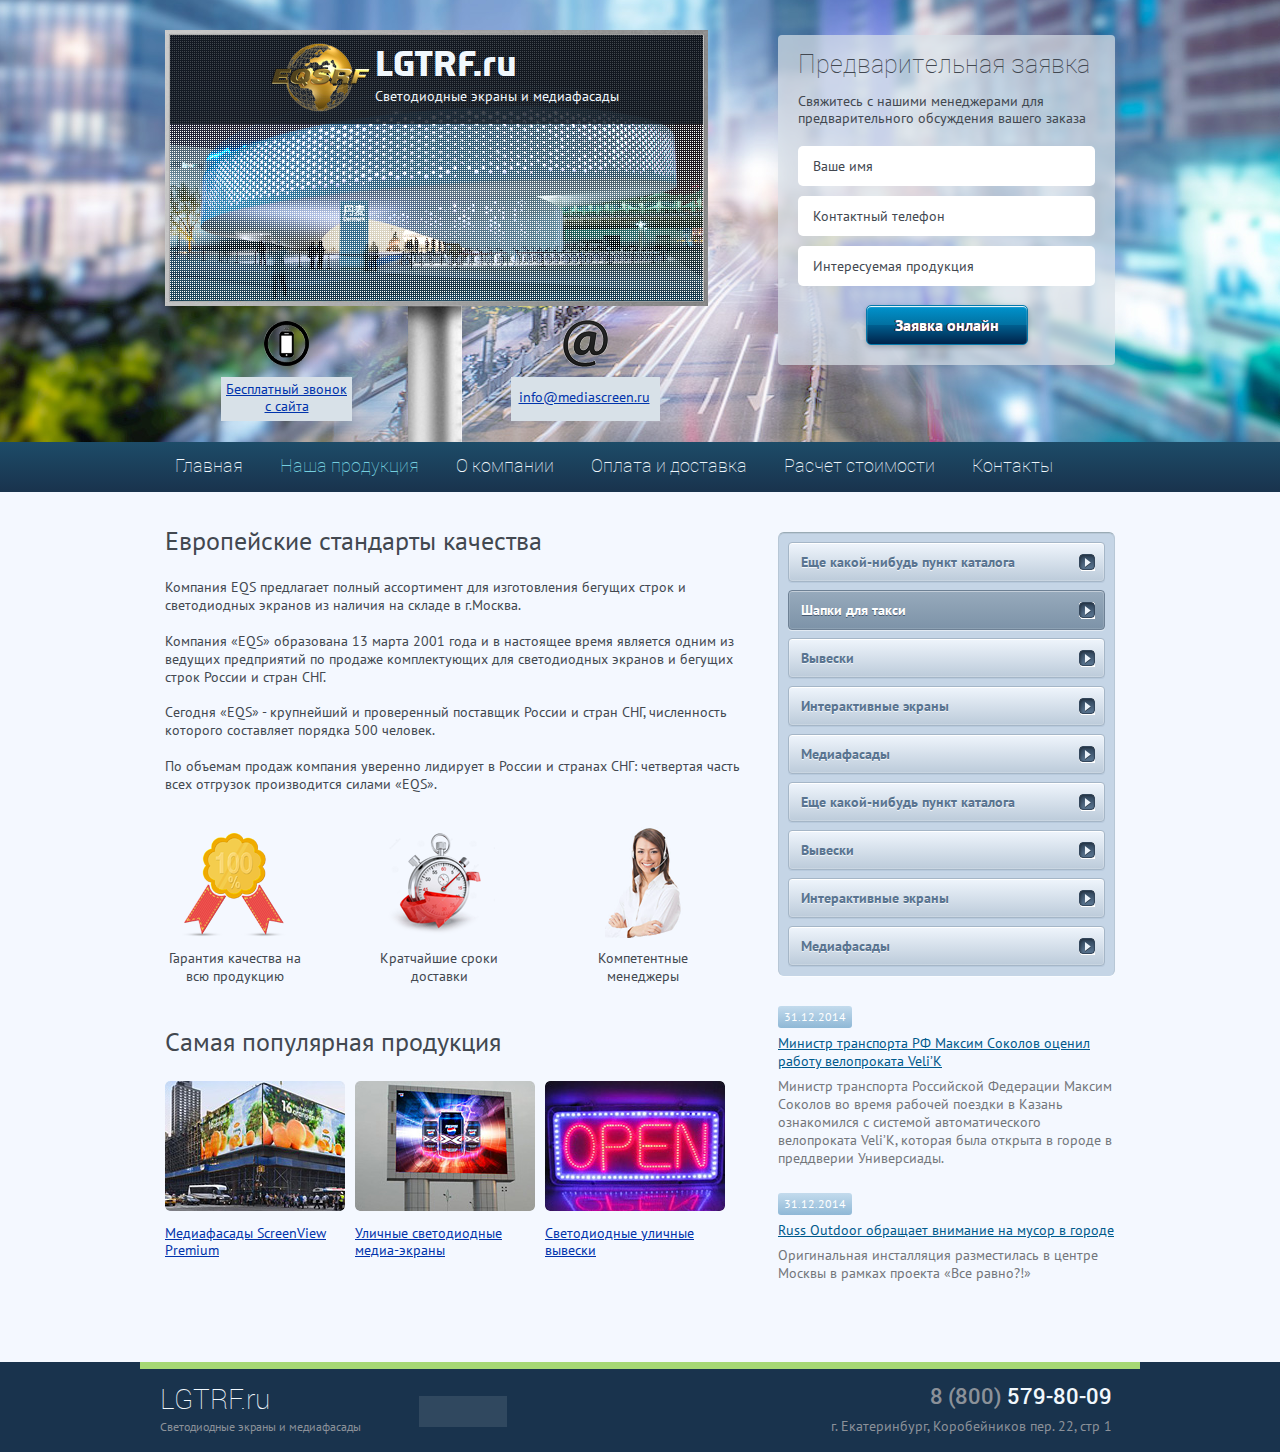
<file: index.html>
<!DOCTYPE html>
<html class="no-js" lang="ru">
    <head>

        <meta charset="utf-8">

        <meta name="viewport" content="width=device-width">
        <meta name="SKYPE_TOOLBAR" content="SKYPE_TOOLBAR_PARSER_COMPATIBLE">

        <link rel="stylesheet" href="css/style.css">
        <script src="js/vendor/modernizr-2.7.1.min.js"></script>

        <title></title>

    </head>

    <body>
        <!--[if IE]>
            <div class="ancients">
                Вы используете устаревший браузер.
                Для корректного функционирования этого сайта и большинства других
                Вам необходимо <a href="http://browsehappy.com/?locale=ru_RU">обновить ваш браузер</a>.
            </div>
        <![endif]-->



        <div class="page">


            <div class="page__header">
                <div class="region">
                    <header class="header">

                        <div class="header__left">

                            <div class="header__left__billboard">
                                <div class="billboard">
                                    <div class="billboard__slider">
                                        <img class="billboard__slider__item" src="content/billboard1.jpg" style="display: inline;">
                                        <img class="billboard__slider__item" src="content/billboard2.jpg" style="display: none;">
                                        <img class="billboard__slider__item" src="content/billboard3.jpg" style="display: none;">
                                        <img class="billboard__slider__item" src="content/billboard4.jpg" style="display: none;">
                                    </div>
                                    <div class="billboard__dots"></div>
                                    <div class="billboard__header">
                                        <div class="billboard__header__logo">
                                            <a class="logo" href="#">
                                                <i class="logo__icon"></i><!--
                                             --><div class="logo__text">
                                                    <div class="logo__text__title">LGTRF.ru</div>
                                                    <div class="logo__text__description">Светодиодные экраны и медиафасады</div>
                                                </div>
                                            </a>
                                        </div>
                                    </div>
                                </div>
                            </div>
                            <div class="header__left__icons">
                                <div class="header__left__icons__left">
                                    <div class="header__left__icons__left__inner">
                                        <a class="icon-link" href="#">
                                            <div class="icon-link__image">
                                                <i class="icon icon_phone"></i>
                                            </div>
                                            <div class="icon-link__text">Бесплатный звонок<br> с сайта</div>
                                        </a>
                                    </div>
                                </div>
                                <div class="header__left__icons__right">
                                    <div class="header__left__icons__right__inner">
                                        <a class="icon-link" href="mailto:info@mediascreen.ru">
                                            <div class="icon-link__image">
                                                <i class="icon icon_at"></i>
                                            </div>
                                            <div class="icon-link__text icon-link__text_sparsed">info@mediascreen.ru</div>
                                        </a>
                                    </div>
                                </div>
                            </div>

                        </div>

                        <div class="header__right">
                            <div class="header__right__form">
                                <div class="preorder">
                                    <div class="preorder__title">Предварительная заявка</div>
                                    <div class="preorder__text">Свяжитесь с нашими менеджерами для предварительного обсуждения вашего заказа</div>
                                    <div class="preorder__form">
                                        <form class="form">
                                            <div class="form__row">
                                                <div class="field">
                                                    <input class="field__input" type="text" placeholder="Ваше имя">
                                                </div>
                                            </div>
                                            <div class="form__row">
                                                <div class="field">
                                                    <input class="field__input" type="tel" placeholder="Контактный телефон">
                                                </div>
                                            </div>
                                            <div class="form__row">
                                                <div class="field">
                                                    <input class="field__input" type="text" placeholder="Интересуемая продукция">
                                                </div>
                                            </div>
                                            <div class="form__row form__row_submit form__row_center">
                                                <div class="form__row__inner">
                                                    <input class="button" type="submit" value="Заявка онлайн">
                                                </div>
                                            </div>
                                        </form>
                                    </div>
                                </div>
                            </div>
                        </div>

                    </header>

                </div>
            </div><!-- /page__header -->



            <nav class="page__nav">
                <div class="region">

                    <ul class="nav">
                        <li class="nav__item">
                            <a class="nav__item__link" href="#">Главная</a>
                        </li><!--
                     --><li class="nav__item">
                            <a class="nav__item__link nav__item__link_active" href="#">Наша продукция</a>
                        </li><!--
                     --><li class="nav__item">
                            <a class="nav__item__link" href="#">О компании</a>
                        </li><!--
                     --><li class="nav__item">
                            <a class="nav__item__link" href="#">Оплата и доставка</a>
                        </li><!--
                     --><li class="nav__item">
                            <a class="nav__item__link" href="#">Расчет стоимости</a>
                        </li><!--
                     --><li class="nav__item">
                            <a class="nav__item__link" href="#">Контакты</a>
                        </li>
                    </ul>

                </div>
            </nav><!-- page__nav -->



            <div class="page__body">
                <div class="region">
                    <div class="body">

                        <div class="body__content">

                            <div class="content">
                                <div class="content__header">
                                    <h1 class="title">Европейские стандарты качества</h1>
                                </div>
                                <div class="content__body">

                                    <div class="index">

                                        <div class="index__text">
                                            <div class="wysiwyg">
                                                <p>Компания EQS предлагает полный ассортимент для изготовления бегущих строк и светодиодных экранов из наличия на складе в г.Москва.</p>
                                                <p>Компания «EQS» образована 13 марта 2001 года и в настоящее время является одним из ведущих предприятий по продаже комплектующих для светодиодных экранов и бегущих строк России и стран СНГ.</p>
                                                <p>Сегодня «EQS» -  крупнейший и проверенный поставщик  России и стран СНГ, численность которого составляет порядка 500 человек.</p>
                                                <p>По объемам продаж  компания уверенно лидирует в России и странах СНГ: четвертая часть всех отгрузок  производится силами «EQS».</p>
                                            </div>
                                        </div>

                                        <div class="index__features">
                                            <ul class="feature">
                                                <li class="feature__item">
                                                    <div class="feature__item__icon">
                                                        <i class="icon icon_medal"></i>
                                                    </div>
                                                    <div class="feature__item__text">Гарантия качества на всю продукцию</div>
                                                </li><!--
                                             --><li class="feature__item">
                                                    <div class="feature__item__icon">
                                                        <i class="icon icon_clock"></i>
                                                    </div>
                                                    <div class="feature__item__text">Кратчайшие сроки доставки</div>
                                                </li><!--
                                             --><li class="feature__item">
                                                    <div class="feature__item__icon">
                                                        <i class="icon icon_woman"></i>
                                                    </div>
                                                    <div class="feature__item__text">Компетентные менеджеры</div>
                                                </li>
                                            </ul>
                                        </div>

                                        <div class="index__catalog">
                                            <div class="index__catalog__title">
                                                <h2 class="title">Самая популярная продукция</h2>
                                            </div>
                                            <div class="index__catalog__unit">
                                                <ul class="gallery">
                                                    <li class="gallery__item">
                                                        <a class="gallery__item__link" rel="whole-gallery" href="content/gallery2.jpg">
                                                            <div class="gallery__item__link__image">
                                                                <img class="gallery__item__link__image__file" src="content/example2.jpg">
                                                            </div>
                                                            <div class="gallery__item__link__title">Медиафасады ScreenView Premium</div>
                                                        </a>
                                                    </li><!--
                                                 --><li class="gallery__item">
                                                        <a class="gallery__item__link" rel="whole-gallery" href="content/gallery3.png">
                                                            <div class="gallery__item__link__image">
                                                                <img class="gallery__item__link__image__file" src="content/example3.jpg">
                                                            </div>
                                                            <div class="gallery__item__link__title">Уличные светодиодные медиа-экраны</div>
                                                        </a>
                                                    </li><!--
                                                 --><li class="gallery__item">
                                                        <a class="gallery__item__link" rel="whole-gallery" href="content/gallery4.png">
                                                            <div class="gallery__item__link__image">
                                                                <img class="gallery__item__link__image__file" src="content/example4.jpg">
                                                            </div>
                                                            <div class="gallery__item__link__title">Светодиодные уличные вывески</div>
                                                        </a>
                                                    </li>
                                                </ul>
                                            </div>
                                        </div>
                                    </div>

                                </div>
                            </div>

                        </div><!--


                     --><div class="body__sidebar">
                            <div class="sidebar">
                                <div class="sidebar__item">

                                    <ul class="menu">
                                        <li class="menu__item">
                                            <a class="menu__item__link" href="#">
                                                <div class="menu__item__link__title">Еще какой-нибудь пункт каталога</div>
                                                <i class="menu__item__link__arrow"></i>
                                            </a>
                                        </li>
                                        <li class="menu__item">
                                            <a class="menu__item__link menu__item__link_active" href="#">
                                                <div class="menu__item__link__title">Шапки для такси</div>
                                                <i class="menu__item__link__arrow"></i>
                                            </a>
                                        </li>
                                        <li class="menu__item">
                                            <a class="menu__item__link" href="#">
                                                <div class="menu__item__link__title">Вывески</div>
                                                <i class="menu__item__link__arrow"></i>
                                            </a>
                                        </li>
                                        <li class="menu__item">
                                            <a class="menu__item__link" href="#">
                                                <div class="menu__item__link__title">Интерактивные экраны</div>
                                                <i class="menu__item__link__arrow"></i>
                                            </a>
                                        </li>
                                        <li class="menu__item">
                                            <a class="menu__item__link" href="#">
                                                <div class="menu__item__link__title">Медиафасады</div>
                                                <i class="menu__item__link__arrow"></i>
                                            </a>
                                        </li>
                                        <li class="menu__item">
                                            <a class="menu__item__link" href="#">
                                                <div class="menu__item__link__title">Еще какой-нибудь пункт каталога</div>
                                                <i class="menu__item__link__arrow"></i>
                                            </a>
                                        </li>
                                        <li class="menu__item">
                                            <a class="menu__item__link" href="#">
                                                <div class="menu__item__link__title">Вывески</div>
                                                <i class="menu__item__link__arrow"></i>
                                            </a>
                                        </li>
                                        <li class="menu__item">
                                            <a class="menu__item__link" href="#">
                                                <div class="menu__item__link__title">Интерактивные экраны</div>
                                                <i class="menu__item__link__arrow"></i>
                                            </a>
                                        </li>
                                        <li class="menu__item">
                                            <a class="menu__item__link" href="#">
                                                <div class="menu__item__link__title">Медиафасады</div>
                                                <i class="menu__item__link__arrow"></i>
                                            </a>
                                        </li>
                                    </ul>

                                </div>

                                <div class="sidebar__item">
                                    <div class="feed">
                                        <ul class="feed__list">
                                            <li class="feed__list__item">
                                                <div class="news-preview">
                                                    <div class="news-preview__date">
                                                        <time class="news-preview__date__unit" pubdate datetime="2014-12-31">31.12.2014</time>
                                                    </div>
                                                    <div class="news-preview__title">
                                                        <a class="link" href="#">Министр транспорта РФ Максим Соколов оценил работу велопроката Veli’K</a>
                                                    </div>
                                                    <div class="news-preview__text">Министр транспорта Российской Федерации Максим Соколов во время рабочей поездки в Казань ознакомился с системой автоматического велопроката Veli’K, которая была открыта в городе в преддверии Универсиады.</div>
                                                </div>
                                            </li>
                                            <li class="feed__list__item">
                                                <div class="news-preview">
                                                    <div class="news-preview__date">
                                                        <time class="news-preview__date__unit" pubdate datetime="2014-12-31">31.12.2014</time>
                                                    </div>
                                                    <div class="news-preview__title">
                                                        <a class="link" href="#">Russ Outdoor обращает внимание на мусор в городе</a>
                                                    </div>
                                                    <div class="news-preview__text">Оригинальная инсталляция разместилась в центре Москвы в рамках проекта «Все равно?!»</div>
                                                </div>
                                            </li>
                                        </ul>
                                    </div>
                                </div>

                            </div>
                        </div>


                    </div>
                </div>
            </div><!-- /page__body -->



            <div class="page__footer">
                <div class="region">
                    <footer class="footer">

                        <div class="footer__logo">
                            <div class="footer__logo__title">LGTRF.ru</div>
                            <div class="footer__logo__text">Светодиодные экраны и медиафасады</div>
                        </div>

                        <div class="footer__counter">
                            <div style="width: 88px; height: 31px; background: #30485f"></div>
                        </div>

                        <div class="footer__contacts">
                            <div class="footer__contacts__phone">
                                <div class="footer__contacts__phone__code">8 (800)</div>
                                <div class="footer__contacts__phone__number">579-80-09</div>
                            </div>
                            <div class="footer__contacts__address">г. Екатеринбург, Коробейников пер. 22, стр 1</div>
                        </div>

                    </footer>
                </div>
            </div><!-- /page__footer -->



        </div><!-- /page -->





        <!-- Scripts -->
        <script src="js/vendor/jquery-1.10.2.min.js"></script>
        <script src="js/plugins.js"></script>
        <script src="js/main.js"></script>
        <!--/Scripts -->


    </body>
</html>
</file>
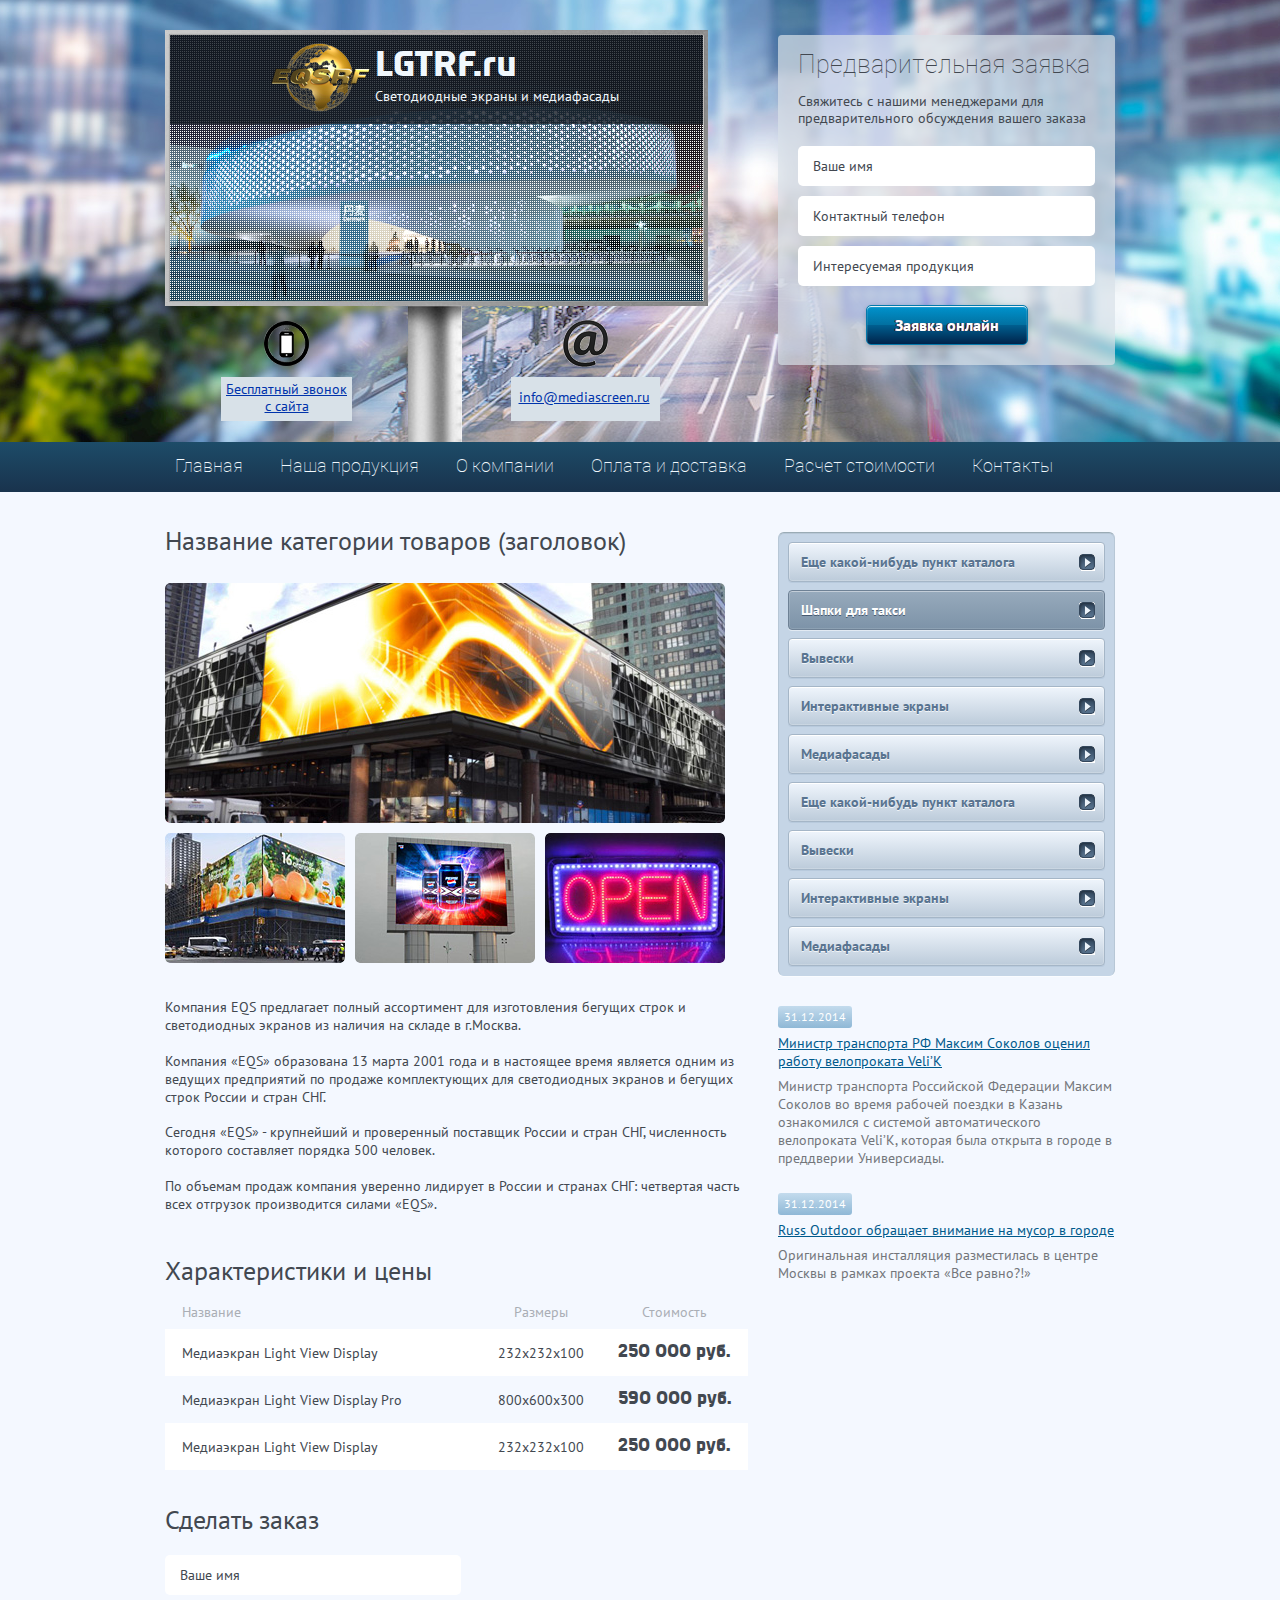
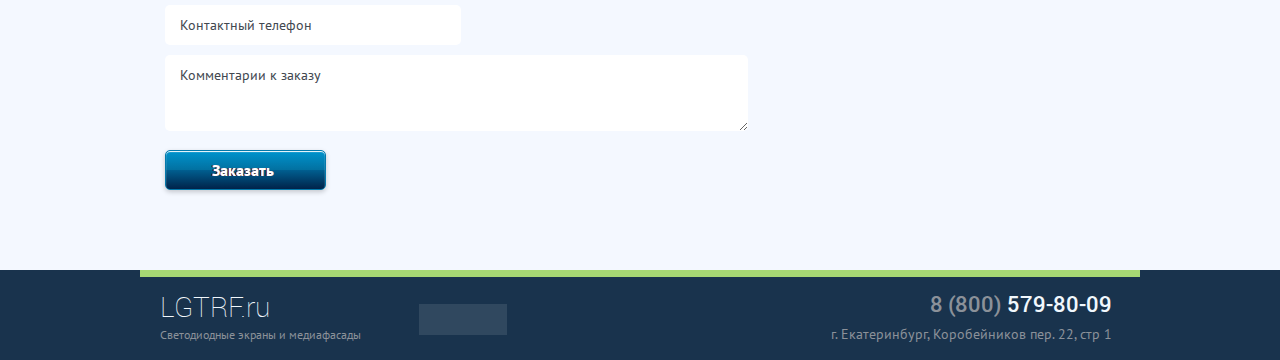
<file: product.html>
<!DOCTYPE html>
<html class="no-js" lang="ru">
    <head>

        <meta charset="utf-8">

        <meta name="viewport" content="width=device-width">
        <meta name="SKYPE_TOOLBAR" content="SKYPE_TOOLBAR_PARSER_COMPATIBLE">

        <link rel="stylesheet" href="css/style.css">
        <script src="js/vendor/modernizr-2.7.1.min.js"></script>

        <title></title>

    </head>

    <body>
        <!--[if lt IE 9]>
            <div class="ancients">
                Вы используете устаревший браузер.
                Для корректного функционирования этого сайта и большинства других
                Вам необходимо <a href="http://browsehappy.com/?locale=ru_RU">обновить ваш браузер</a>.
            </div>
        <![endif]-->



        <div class="page">


            <div class="page__header">
                <div class="region">
                    <header class="header">

                        <div class="header__left">

                            <div class="header__left__billboard">
                                <div class="billboard">
                                    <div class="billboard__slider">
                                        <img class="billboard__slider__item" src="content/billboard1.jpg" style="display: inline;">
                                        <img class="billboard__slider__item" src="content/billboard2.jpg" style="display: none;">
                                        <img class="billboard__slider__item" src="content/billboard3.jpg" style="display: none;">
                                        <img class="billboard__slider__item" src="content/billboard4.jpg" style="display: none;">
                                    </div>
                                    <div class="billboard__dots"></div>
                                    <div class="billboard__header">
                                        <div class="billboard__header__logo">
                                            <a class="logo" href="#">
                                                <i class="logo__icon"></i><!--
                                             --><div class="logo__text">
                                                    <div class="logo__text__title">LGTRF.ru</div>
                                                    <div class="logo__text__description">Светодиодные экраны и медиафасады</div>
                                                </div>
                                            </a>
                                        </div>
                                    </div>
                                </div>
                            </div>
                            <div class="header__left__icons">
                                <div class="header__left__icons__left">
                                    <div class="header__left__icons__left__inner">
                                        <a class="icon-link" href="#">
                                            <div class="icon-link__image">
                                                <i class="icon icon_phone"></i>
                                            </div>
                                            <div class="icon-link__text">Бесплатный звонок<br> с сайта</div>
                                        </a>
                                    </div>
                                </div>
                                <div class="header__left__icons__right">
                                    <div class="header__left__icons__right__inner">
                                        <a class="icon-link" href="mailto:info@mediascreen.ru">
                                            <div class="icon-link__image">
                                                <i class="icon icon_at"></i>
                                            </div>
                                            <div class="icon-link__text icon-link__text_sparsed">info@mediascreen.ru</div>
                                        </a>
                                    </div>
                                </div>
                            </div>

                        </div>

                        <div class="header__right">
                            <div class="header__right__form">
                                <div class="preorder">
                                    <div class="preorder__title">Предварительная заявка</div>
                                    <div class="preorder__text">Свяжитесь с нашими менеджерами для предварительного обсуждения вашего заказа</div>
                                    <div class="preorder__form">
                                        <form class="form">
                                            <div class="form__row">
                                                <div class="field">
                                                    <input class="field__input" type="text" placeholder="Ваше имя">
                                                </div>
                                            </div>
                                            <div class="form__row">
                                                <div class="field">
                                                    <input class="field__input" type="tel" placeholder="Контактный телефон">
                                                </div>
                                            </div>
                                            <div class="form__row">
                                                <div class="field">
                                                    <input class="field__input" type="text" placeholder="Интересуемая продукция">
                                                </div>
                                            </div>
                                            <div class="form__row form__row_submit form__row_center">
                                                <div class="form__row__inner">
                                                    <input class="button" type="submit" value="Заявка онлайн">
                                                </div>
                                            </div>
                                        </form>
                                    </div>
                                </div>
                            </div>
                        </div>

                    </header>

                </div>
            </div><!-- /page__header -->



            <nav class="page__nav">
                <div class="region">

                    <ul class="nav">
                        <li class="nav__item">
                            <a class="nav__item__link" href="#">Главная</a>
                        </li><!--
                     --><li class="nav__item nav__item_current">
                            <a class="nav__item__link" href="#">Наша продукция</a>
                        </li><!--
                     --><li class="nav__item">
                            <a class="nav__item__link" href="#">О компании</a>
                        </li><!--
                     --><li class="nav__item">
                            <a class="nav__item__link" href="#">Оплата и доставка</a>
                        </li><!--
                     --><li class="nav__item">
                            <a class="nav__item__link" href="#">Расчет стоимости</a>
                        </li><!--
                     --><li class="nav__item">
                            <a class="nav__item__link" href="#">Контакты</a>
                        </li>
                    </ul>

                </div>
            </nav><!-- page__nav -->



            <div class="page__body">
                <div class="region">
                    <div class="body">

                        <div class="body__content">

                            <div class="content">
                                <div class="content__header">
                                    <h1 class="title">Название категории товаров (заголовок)</h1>
                                </div>
                                <div class="content__body">

                                    <div class="product">

                                        <div class="product__gallery">
                                            <ul class="gallery">
                                                <li class="gallery__item gallery__item_large">
                                                    <a class="gallery__item__link" rel="whole-gallery" href="content/gallery1.jpg">
                                                        <div class="gallery__item__link__image">
                                                            <img class="gallery__item__link__image__file" src="content/example.jpg">
                                                        </div>
                                                    </a>
                                                </li><!--
                                             --><li class="gallery__item">
                                                    <a class="gallery__item__link" rel="whole-gallery" href="content/gallery2.jpg">
                                                        <div class="gallery__item__link__image">
                                                            <img class="gallery__item__link__image__file" src="content/example2.jpg">
                                                        </div>
                                                    </a>
                                                </li><!--
                                             --><li class="gallery__item">
                                                    <a class="gallery__item__link" rel="whole-gallery" href="content/gallery3.png">
                                                        <div class="gallery__item__link__image">
                                                            <img class="gallery__item__link__image__file" src="content/example3.jpg">
                                                        </div>
                                                    </a>
                                                </li><!--
                                             --><li class="gallery__item">
                                                    <a class="gallery__item__link" rel="whole-gallery" href="content/gallery4.png">
                                                        <div class="gallery__item__link__image">
                                                            <img class="gallery__item__link__image__file" src="content/example4.jpg">
                                                        </div>
                                                    </a>
                                                </li>
                                            </ul>
                                        </div>

                                        <div class="product__description">
                                            <div class="wysiwyg">
                                                <p>Компания EQS предлагает полный ассортимент для изготовления бегущих строк и светодиодных экранов из наличия на складе в г.Москва.</p>
                                                <p>Компания «EQS» образована 13 марта 2001 года и в настоящее время является одним из ведущих предприятий по продаже комплектующих для светодиодных экранов и бегущих строк России и стран СНГ.</p>
                                                <p>Сегодня «EQS» -  крупнейший и проверенный поставщик  России и стран СНГ, численность которого составляет порядка 500 человек.</p>
                                                <p>По объемам продаж  компания уверенно лидирует в России и странах СНГ: четвертая часть всех отгрузок  производится силами «EQS».</p>
                                            </div>
                                        </div>


                                        <div class="product__video">
                                            <!--<iframe width="560" height="315" src="//www.youtube.com/embed/jAzvGTtfCqs" frameborder="0" allowfullscreen></iframe>-->
                                        </div>

                                        <div class="product__stats">
                                            <div class="product__stats__title">
                                                <h2 class="title">Характеристики и цены</h2>
                                            </div>
                                            <div class="product__stats__unit">
                                                <table class="table">
                                                    <thead class="table__head">
                                                    <tr class="table__head__row">
                                                        <th class="table__head__row__cell">Название</th>
                                                        <th class="table__head__row__cell">Размеры</th>
                                                        <th class="table__head__row__cell">Стоимость</th>
                                                    </tr>
                                                    </thead>
                                                    <tbody class="table__body">
                                                    <tr class="table__body__row">
                                                        <td class="table__body__row__cell">Медиаэкран Light View Display</td>
                                                        <td class="table__body__row__cell">232x232x100</td>
                                                        <td class="table__body__row__cell table__body__row__cell_bold">250 000 руб.</td>
                                                    </tr>
                                                    <tr class="table__body__row">
                                                        <td class="table__body__row__cell">Медиаэкран Light View Display Pro</td>
                                                        <td class="table__body__row__cell">800x600x300</td>
                                                        <td class="table__body__row__cell table__body__row__cell_bold">590 000 руб.</td>
                                                    </tr>
                                                    <tr class="table__body__row">
                                                        <td class="table__body__row__cell">Медиаэкран Light View Display</td>
                                                        <td class="table__body__row__cell">232x232x100</td>
                                                        <td class="table__body__row__cell table__body__row__cell_bold">250 000 руб.</td>
                                                    </tr>
                                                    </tbody>
                                                </table>
                                            </div>
                                        </div>

                                        <div class="product__order">
                                            <div class="product__order__title">
                                                <h2 class="title">Сделать заказ</h2>
                                            </div>
                                            <div class="product__order__unit">
                                                <div class="form">
                                                    <form class="form">
                                                        <div class="form__row form__row_thin">
                                                            <div class="field">
                                                                <input class="field__input" type="text" placeholder="Ваше имя">
                                                            </div>
                                                        </div>
                                                        <div class="form__row form__row_thin">
                                                            <div class="field">
                                                                <input class="field__input" type="tel" placeholder="Контактный телефон">
                                                            </div>
                                                        </div>
                                                        <div class="form__row">
                                                            <div class="field">
                                                                <textarea class="field__input" type="text" placeholder="Комментарии к заказу"></textarea>
                                                            </div>
                                                        </div>
                                                        <div class="form__row form__row_submit">
                                                            <div class="form__row__inner">
                                                                <input class="button button_wide" type="submit" value="Заказать">
                                                            </div>
                                                        </div>
                                                    </form>
                                                </div>
                                            </div>
                                        </div>

                                    </div>

                                </div>
                            </div>

                        </div><!--


                     --><div class="body__sidebar">
                            <div class="sidebar">
                                <div class="sidebar__item">

                                    <ul class="menu">
                                        <li class="menu__item">
                                            <a class="menu__item__link" href="#">
                                                <div class="menu__item__link__title">Еще какой-нибудь пункт каталога</div>
                                                <i class="menu__item__link__arrow"></i>
                                            </a>
                                        </li>
                                        <li class="menu__item">
                                            <a class="menu__item__link menu__item__link_active" href="#">
                                                <div class="menu__item__link__title">Шапки для такси</div>
                                                <i class="menu__item__link__arrow"></i>
                                            </a>
                                        </li>
                                        <li class="menu__item">
                                            <a class="menu__item__link" href="#">
                                                <div class="menu__item__link__title">Вывески</div>
                                                <i class="menu__item__link__arrow"></i>
                                            </a>
                                        </li>
                                        <li class="menu__item">
                                            <a class="menu__item__link" href="#">
                                                <div class="menu__item__link__title">Интерактивные экраны</div>
                                                <i class="menu__item__link__arrow"></i>
                                            </a>
                                        </li>
                                        <li class="menu__item">
                                            <a class="menu__item__link" href="#">
                                                <div class="menu__item__link__title">Медиафасады</div>
                                                <i class="menu__item__link__arrow"></i>
                                            </a>
                                        </li>
                                        <li class="menu__item">
                                            <a class="menu__item__link" href="#">
                                                <div class="menu__item__link__title">Еще какой-нибудь пункт каталога</div>
                                                <i class="menu__item__link__arrow"></i>
                                            </a>
                                        </li>
                                        <li class="menu__item">
                                            <a class="menu__item__link" href="#">
                                                <div class="menu__item__link__title">Вывески</div>
                                                <i class="menu__item__link__arrow"></i>
                                            </a>
                                        </li>
                                        <li class="menu__item">
                                            <a class="menu__item__link" href="#">
                                                <div class="menu__item__link__title">Интерактивные экраны</div>
                                                <i class="menu__item__link__arrow"></i>
                                            </a>
                                        </li>
                                        <li class="menu__item">
                                            <a class="menu__item__link" href="#">
                                                <div class="menu__item__link__title">Медиафасады</div>
                                                <i class="menu__item__link__arrow"></i>
                                            </a>
                                        </li>
                                    </ul>

                                </div>

                                <div class="sidebar__item">
                                    <div class="feed">
                                        <ul class="feed__list">
                                            <li class="feed__list__item">
                                                <div class="news-preview">
                                                    <div class="news-preview__date">
                                                        <time class="news-preview__date__unit" pubdate datetime="2014-12-31">31.12.2014</time>
                                                    </div>
                                                    <div class="news-preview__title">
                                                        <a class="link" href="#">Министр транспорта РФ Максим Соколов оценил работу велопроката Veli’K</a>
                                                    </div>
                                                    <div class="news-preview__text">Министр транспорта Российской Федерации Максим Соколов во время рабочей поездки в Казань ознакомился с системой автоматического велопроката Veli’K, которая была открыта в городе в преддверии Универсиады.</div>
                                                </div>
                                            </li>
                                            <li class="feed__list__item">
                                                <div class="news-preview">
                                                    <div class="news-preview__date">
                                                        <time class="news-preview__date__unit" pubdate datetime="2014-12-31">31.12.2014</time>
                                                    </div>
                                                    <div class="news-preview__title">
                                                        <a class="link" href="#">Russ Outdoor обращает внимание на мусор в городе</a>
                                                    </div>
                                                    <div class="news-preview__text">Оригинальная инсталляция разместилась в центре Москвы в рамках проекта «Все равно?!»</div>
                                                </div>
                                            </li>
                                        </ul>
                                    </div>
                                </div>

                            </div>
                        </div>


                    </div>
                </div>
            </div><!-- /page__body -->



            <div class="page__footer">
                <div class="region">
                    <footer class="footer">

                        <div class="footer__logo">
                            <div class="footer__logo__title">LGTRF.ru</div>
                            <div class="footer__logo__text">Светодиодные экраны и медиафасады</div>
                        </div>

                        <div class="footer__counter">
                            <div style="width: 88px; height: 31px; background: #30485f"></div>
                        </div>

                        <div class="footer__contacts">
                            <div class="footer__contacts__phone">
                                <div class="footer__contacts__phone__code">8 (800)</div>
                                <div class="footer__contacts__phone__number">579-80-09</div>
                            </div>
                            <div class="footer__contacts__address">г. Екатеринбург, Коробейников пер. 22, стр 1</div>
                        </div>

                    </footer>
                </div>
            </div><!-- /page__footer -->



        </div><!-- /page -->





        <!-- Scripts -->
        <script src="js/vendor/jquery-1.10.2.min.js"></script>
        <script src="js/plugins.js"></script>
        <script src="js/main.js"></script>
        <!--/Scripts -->


    </body>
</html>
</file>
<file: css/style.css>
@import url(_1_fonts.css);
@import url(_2_normalize.css);
@import url(_3_reset.css);
@import url(_4_initialization.css);

@import url(_link.css);
@import url(_icon.css);
@import url(_button.css);
@import url(_field.css);
@import url(_title.css);
@import url(_table.css);
@import url(_wysiwyg.css);
@import url(_billboard.css);
@import url(_icon-link.css);
@import url(_preorder.css);
@import url(_order.css);
@import url(_form.css);
@import url(_feature.css);
@import url(_product.css);
@import url(_index.css);
@import url(_news-preview.css);
@import url(_menu.css);
@import url(_gallery.css);
@import url(_clearfix.css);
@import url(_ancients.css);
@import url(_logo.css);
@import url(_nav.css);
@import url(_feed.css);
@import url(_sidebar.css);
@import url(_content.css);
@import url(_header.css);
@import url(_footer.css);
@import url(_body.css);
@import url(_region.css);
@import url(_page.css);
@import url(_fancybox.css);
</file>
